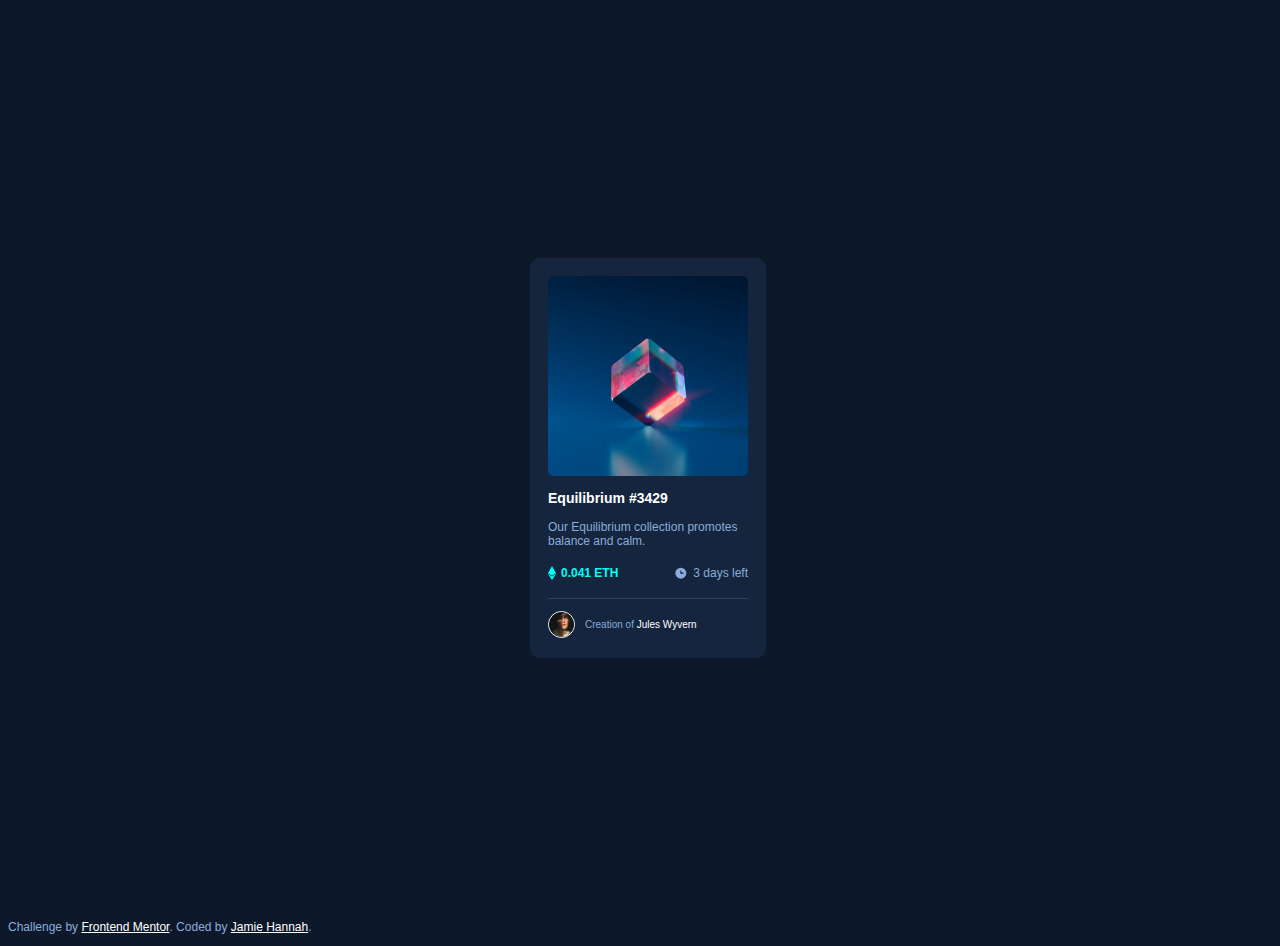
<file: nft-preview-card-component-main/index.html>
<!DOCTYPE html>
<html lang="en">
<head>
  <meta charset="UTF-8">
  <meta name="viewport" content="width=device-width, initial-scale=1.0"> <!-- displays site properly based on user's device -->

  <link rel="icon" type="image/png" sizes="32x32" href="./images/favicon-32x32.png">
  <link rel="stylesheet" href="./styles.css">
  
  <title>Frontend Mentor | NFT preview card component</title>
</head>
<body>
  <div class="card-container flex-center-column">
    <div class="card-body flex-center-column">
        <div class="card-image">
          <div class="card-image-overlay flex-center">
            <img src="./images/icon-view.svg" alt="eye icon" class="view-icon">
          </div>
        </div>
        <div class="card-details">
          <a><h3 class="card-title">Equilibrium #3429</h3></a>
          <p class="card-p">Our Equilibrium collection promotes balance and calm.</p>
          <div class="card-metrics">
            <div class="flex-align">
              <img src="./images/icon-ethereum.svg" alt="etherium icon" class="etherium-icon">
              <h4 class="card-etherium-text">0.041 ETH</h4>
            </div>
            <div class="flex-align">
              <img src="./images/icon-clock.svg" alt="etherium icon" class="time-icon">
              <p class="bold">3 days left</p>
            </div>
          </div>
          <div class="flex-align">
            <img src="./images/image-avatar.png" alt="author's avatar" class="avatar">
            <p class="author-text">Creation of <a class="author-name">Jules Wyvern</a></p>
          </div>
        </div>
    </div>
  </div>
  <div class="attribution">
    <p>Challenge by <a href="https://www.frontendmentor.io?ref=challenge" target="_blank">Frontend Mentor</a>. 
    Coded by <a href="#">Jamie Hannah</a>.</p>
  </div>
</body>
</html>
</file>
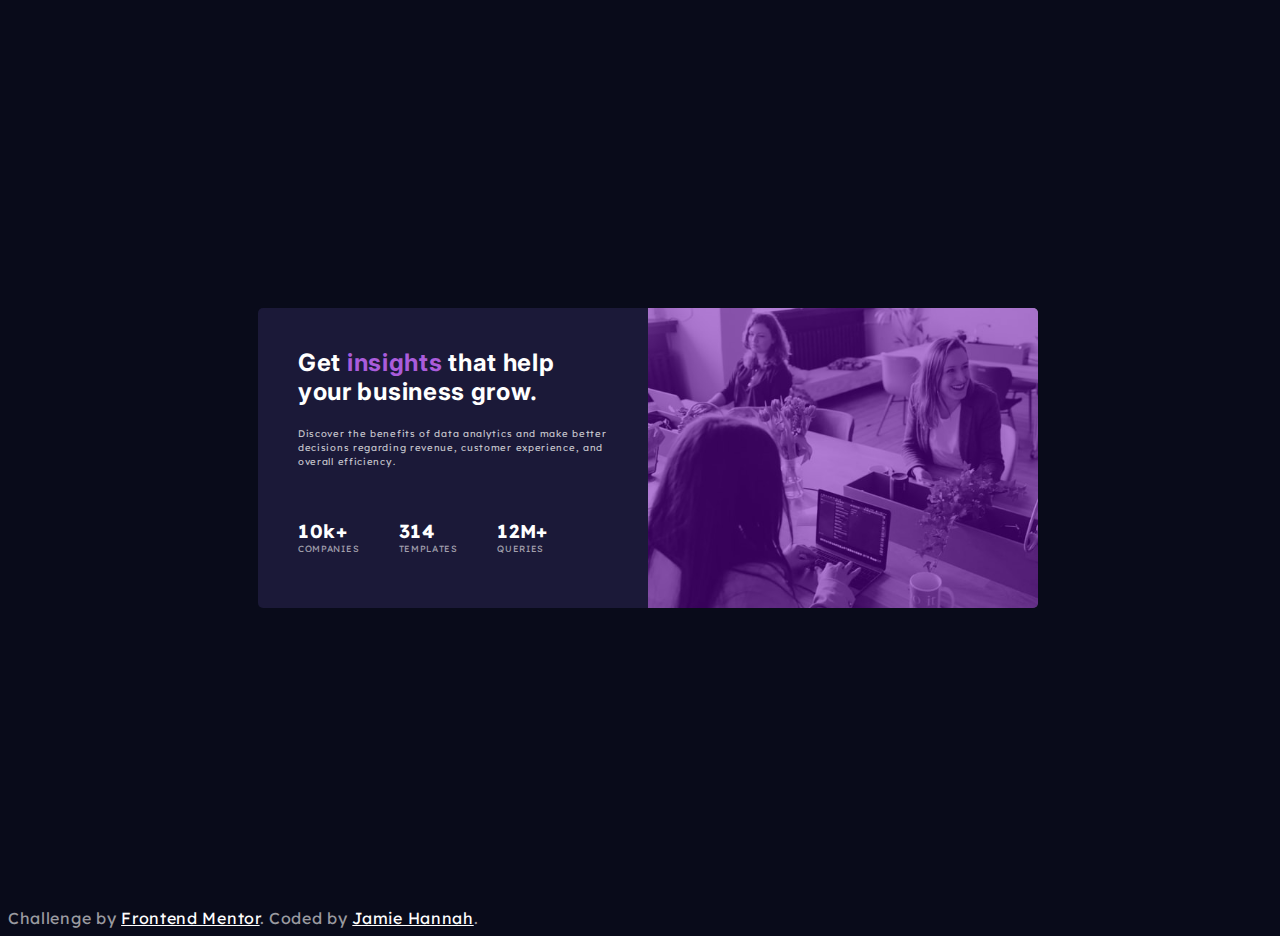
<file: stats-preview-card-component-main/index.html>
<!DOCTYPE html>
<html lang="en">
<head>
  <meta charset="UTF-8">
  <meta name="viewport" content="width=device-width, initial-scale=1.0"> <!-- displays site properly based on user's device -->

  <link rel="icon" type="image/png" sizes="32x32" href="./images/favicon-32x32.png">
  <link rel="stylesheet" href="./styles.css">
  <link rel="stylesheet" href="https://fonts.googleapis.com/css?family=Inter">
  <link rel="stylesheet" href="https://fonts.googleapis.com/css?family=Lexend+Deca">
  
  <title>Frontend Mentor | Stats preview card component</title>

</head>
<body>
  <div class="container center">
    <div class="card">
      <div class="card-body">
        <div class="body-contents">
          <h2 class="title">Get <span>insights</span> that help your business grow.</h2>
          <p class="body-p">
            Discover the benefits of data analytics and make better decisions regarding revenue, customer experience, and overall efficiency.
          </p>
          <div class="stats">
            <div class="stats-item">
              <h3>10k+</h3>
              <p>COMPANIES</p>
            </div>
            <div class="stats-item">
              <h3>314</h3>
              <p>TEMPLATES</p>
            </div>
            <div class="stats-item">
              <h3>12M+</h3>
              <p>QUERIES</p>
            </div>
          </div>
        </div>
      </div>
      <div class="card-image">
        <div class="overlay"></div>
      </div>
    </div>
  </div>



  <div class="attribution">
    Challenge by <a href="https://www.frontendmentor.io?ref=challenge" target="_blank">Frontend Mentor</a>. 
    Coded by <a href="#">Jamie Hannah</a>.
  </div>
</body>
</html>
</file>
<file: nft-preview-card-component-main/styles.css>
body {
    background-color: hsl(217, 54%, 11%);
    font-family: sans-serif;
}

a {
    color: hsl(0, 0%, 100%);
    cursor: pointer;
}

a:hover {
    color: hsl(178, 100%, 50%);
}

h3 {
    font-size: 14px;
}

h4 {
    font-size: 12px;
    color: hsl(178, 100%, 50%);
}

p {
    font-size: 12px;
    color: hsl(215, 51%, 70%)
}

.flex-align {
    display: flex;
    align-items: center;
}

.flex-center {
    display: flex;
    justify-content: center;
    align-items: center;
}

.flex-center-column {
    display: flex;
    flex-direction: column;
    justify-content: center;
    align-items: center;
}

.card-container {
    width: 100vw;
    height: 100vh;
}

.card-body {
    width: 200px;
    padding: 18px;
    border-radius: 10px;
    background-color: hsl(216, 50%, 16%)
}

.card-image {
    width: 200px;
    height: 200px;
    border-radius: 5px;
    background-image: url("./images/image-equilibrium.jpg");
    background-size: cover;
}

.card-image-overlay {
    width: 200px;
    height: 200px;
    border-radius: 5px;
}

.card-image-overlay:hover {
    background: rgba(0,255,247, .6);
    cursor: pointer;
}

.view-icon {
    width: 35px;
    height: 35px;
}

.card-image-overlay .view-icon {
    display: none;
}

.card-image-overlay:hover .view-icon{
    display: block;
}

.card-p {
    margin: 0;
}

.card-metrics {
    height: 50px;
    margin-bottom: 10px;
    border-bottom: solid 1px hsl(215, 32%, 27%);
    display: flex;
    justify-content: space-between;
}


.etherium-icon {
    width: 8px;
    height: 14px;
    margin-right: 5px;
}

.time-icon {
    width: 14px;
    height: 14px;
    margin-right: 5px;
}

.author-text {
    font-size: 10px;
}

.avatar {
    width: 25px;
    height: 25px;
    margin-right: 10px;
    border-radius: 50%;
    border: solid 1px hsl(0, 0%, 100%);
}
</file>
<file: stats-preview-card-component-main/styles.css>
body {
    background-color: hsl(233, 47%, 7%);
    color: hsla(0, 0%, 100%, 0.6);
    font-family: 'Lexend Deca', sans-serif;
    letter-spacing: 0.7px;
}

h2 {
    font-family: 'Inter', sans-serif;
}

a {
    color: hsl(0, 0%, 100%);
}

span {
    color: hsl(277, 64%, 61%)
}

.center {
    display: flex;
    justify-content: center;
    align-items: center;
}

.container {
    width: 100vw;
    height: 100vh;
}

.card {
    width: 780px;
    height: 300px;
    background-color: hsl(244, 38%, 16%);
    border-radius: 5px;
    display: flex;
}

.card-body {
    width: 50%;
    height: 100%;
    border-radius: 5px 0 0 5px;
    color: hsl(0, 0%, 100%);
}

.card-image {
    width: 50%;
    height: 100%;
    background-image: url("./images/image-header-desktop.jpg");
    background-size: cover;
    border-radius: 0 5px 5px 0;
}

.overlay {
    width: 100%;
    height: 100%;
    background-color: rgba(105, 0, 175, 0.5);
    border-radius: 0 5px 5px 0;
}

.body-contents {
    width: auto;
    height: auto;
    margin: 40px;
}

.body-p {
    font-size: 9.5px;
    color: hsla(0, 0%, 100%, 0.75);
    line-height: 1.5;
}

.stats {
    width: 250px;
    margin-top: 50px;
    display: flex;
    justify-content: space-between;
}

.stats-item h3{
    margin: 0;
    color: hsl(0, 0%, 100%);
}

.stats-item p {
    margin: 0;
    font-size: 9px;
    color: hsla(0, 0%, 100%, 0.6);
}

@media (max-width: 375px) {
    .card {
        width: 250px;
        height: auto;
        flex-direction: row-reverse;
        flex-wrap: wrap;
    }

    .card-image {
        width: 100%;
        height: auto;
        /* background-image: url("./images/image-header-desktop.jpg");
        background-size: cover;
        border-radius: 0 5px 5px 0; */
    }

    .card-body {
        width: 100%;
        height: auto;
        border-radius: 5px 0 0 5px;
        color: hsl(0, 0%, 100%);
        text-align: center;
    }
    
    .body-contents {
        margin: 30px;
    }

    .stats {
        width: 100%;
        margin-top: 0;
        flex-direction: column;
        align-items: center;
    }
    
    .stats-item {
        margin-top: 20px;
    }

    .stats-item h3{
        margin: 0;
        color: hsl(0, 0%, 100%);
    }
    
    .stats-item p {
        margin: 0;
        font-size: 9px;
        color: hsla(0, 0%, 100%, 0.6);
    }

    .body-p {
        font-size: 9px;
    }
}
</file>
